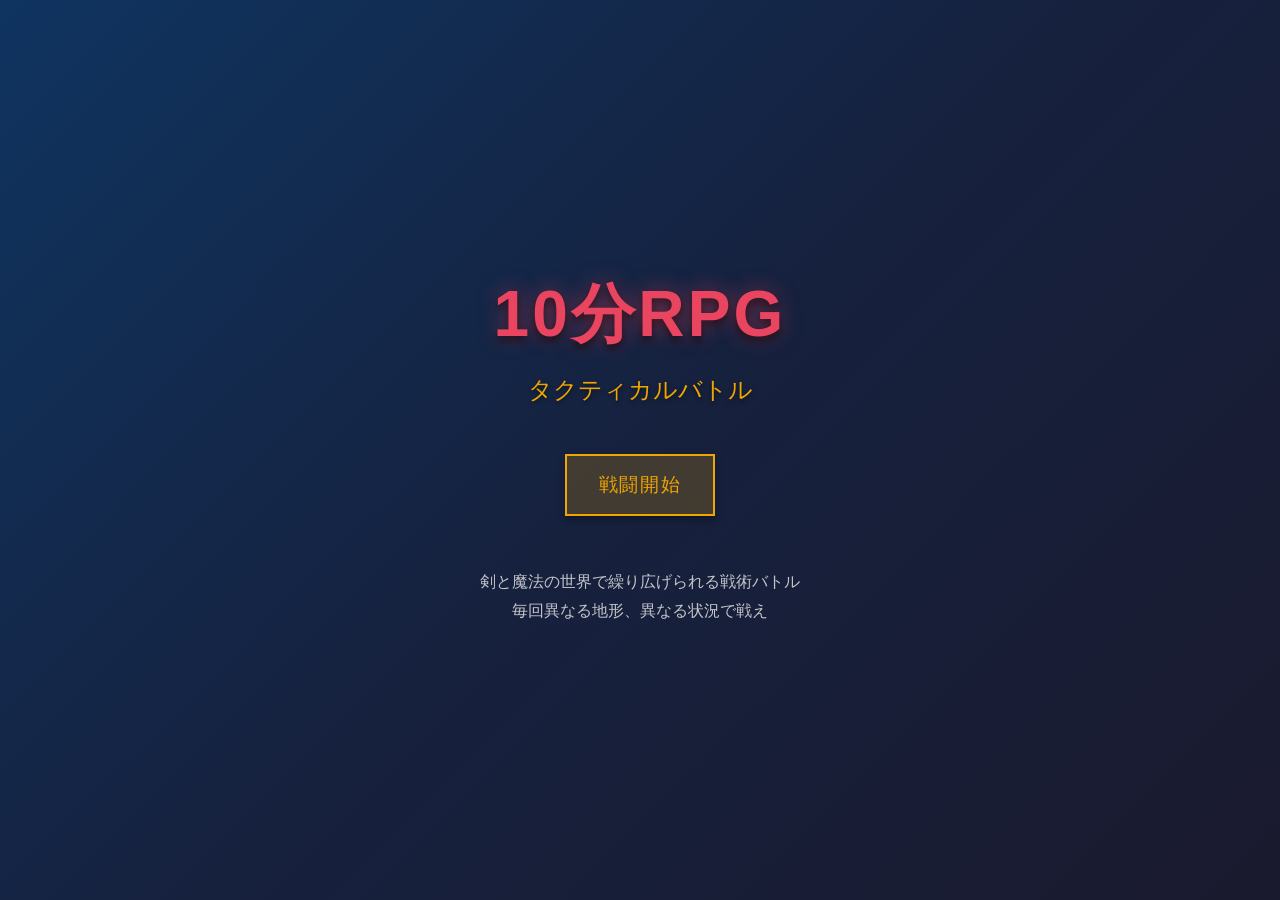
<file: index.html>
<!DOCTYPE html>
<html lang="ja">
<head>
    <meta charset="UTF-8">
    <meta name="viewport" content="width=device-width, initial-scale=1.0">
    <meta name="description" content="10分で遊べるシミュレーションRPG">
    <meta name="theme-color" content="#1a1a2e">
    <title>10分RPG - タクティカルバトル</title>
    <link rel="manifest" href="/manifest.json">
    <link rel="icon" type="image/svg+xml" href="/icon-192.svg">
    <link rel="apple-touch-icon" href="/icon-192.svg">
    <link rel="stylesheet" href="styles.css">
</head>
<body>
    <div id="game-container">
        <!-- Game Title Screen -->
        <div id="title-screen" class="screen active">
            <h1>10分RPG</h1>
            <p class="subtitle">タクティカルバトル</p>
            <button id="start-btn" class="btn-primary">戦闘開始</button>
            <div class="flavor-text">
                <p>剣と魔法の世界で繰り広げられる戦術バトル</p>
                <p>毎回異なる地形、異なる状況で戦え</p>
            </div>
        </div>

        <!-- Main Game Screen -->
        <div id="game-screen" class="screen">
            <div class="game-header">
                <div class="header-left">
                    <div id="turn-info">ターン: <span id="turn-count">1</span></div>
                    <div id="phase-info">フェーズ: <span id="current-phase">味方</span></div>
                </div>
                <div class="header-right">
                    <button id="unit-list-btn" class="btn-secondary">ユニット一覧</button>
                    <button id="end-turn-btn" class="btn-secondary">ターン終了</button>
                </div>
            </div>

            <div class="game-main">
                <div class="battlefield-container">
                    <canvas id="battlefield" width="600" height="600"></canvas>
                </div>

                <div class="sidebar">
                    <div id="unit-info" class="info-panel">
                        <h3>ユニット情報</h3>
                        <div id="unit-details">
                            <p>ユニットを選択してください</p>
                        </div>
                    </div>

                    <div id="action-panel" class="info-panel">
                        <h3>アクション</h3>
                        <div id="action-buttons">
                            <button id="move-btn" class="btn-action" disabled>移動</button>
                            <button id="attack-btn" class="btn-action" disabled>攻撃</button>
                            <button id="wait-btn" class="btn-action" disabled>待機</button>
                        </div>
                    </div>

                    <div id="battle-log" class="info-panel">
                        <h3>バトルログ</h3>
                        <div id="log-content"></div>
                    </div>
                </div>
            </div>
        </div>

        <!-- Victory Screen -->
        <div id="victory-screen" class="screen">
            <h1>勝利!</h1>
            <p class="result-text">敵を全滅させました</p>
            <div id="victory-stats"></div>
            <button id="restart-victory-btn" class="btn-primary">もう一度プレイ</button>
        </div>

        <!-- Defeat Screen -->
        <div id="defeat-screen" class="screen">
            <h1>敗北...</h1>
            <p class="result-text">味方が全滅しました</p>
            <div id="defeat-stats"></div>
            <button id="restart-defeat-btn" class="btn-primary">もう一度プレイ</button>
        </div>
    </div>

    <!-- Unit List Modal -->
    <div id="unit-list-modal" class="modal">
        <div class="modal-content">
            <div class="modal-header">
                <h2>ユニット一覧</h2>
                <button class="modal-close">&times;</button>
            </div>
            <div class="modal-body">
                <div class="unit-list-section">
                    <h3>味方ユニット</h3>
                    <div id="player-units-list" class="units-list"></div>
                </div>
                <div class="unit-list-section">
                    <h3>敵ユニット</h3>
                    <div id="enemy-units-list" class="units-list"></div>
                </div>
            </div>
        </div>
    </div>

    <!-- Unit Detail Modal -->
    <div id="unit-detail-modal" class="modal">
        <div class="modal-content">
            <div class="modal-header">
                <h2 id="unit-detail-name">ユニット詳細</h2>
                <button class="modal-close">&times;</button>
            </div>
            <div class="modal-body">
                <div id="unit-detail-content"></div>
            </div>
        </div>
    </div>

    <script src="game.js"></script>
</body>
</html>
</file>
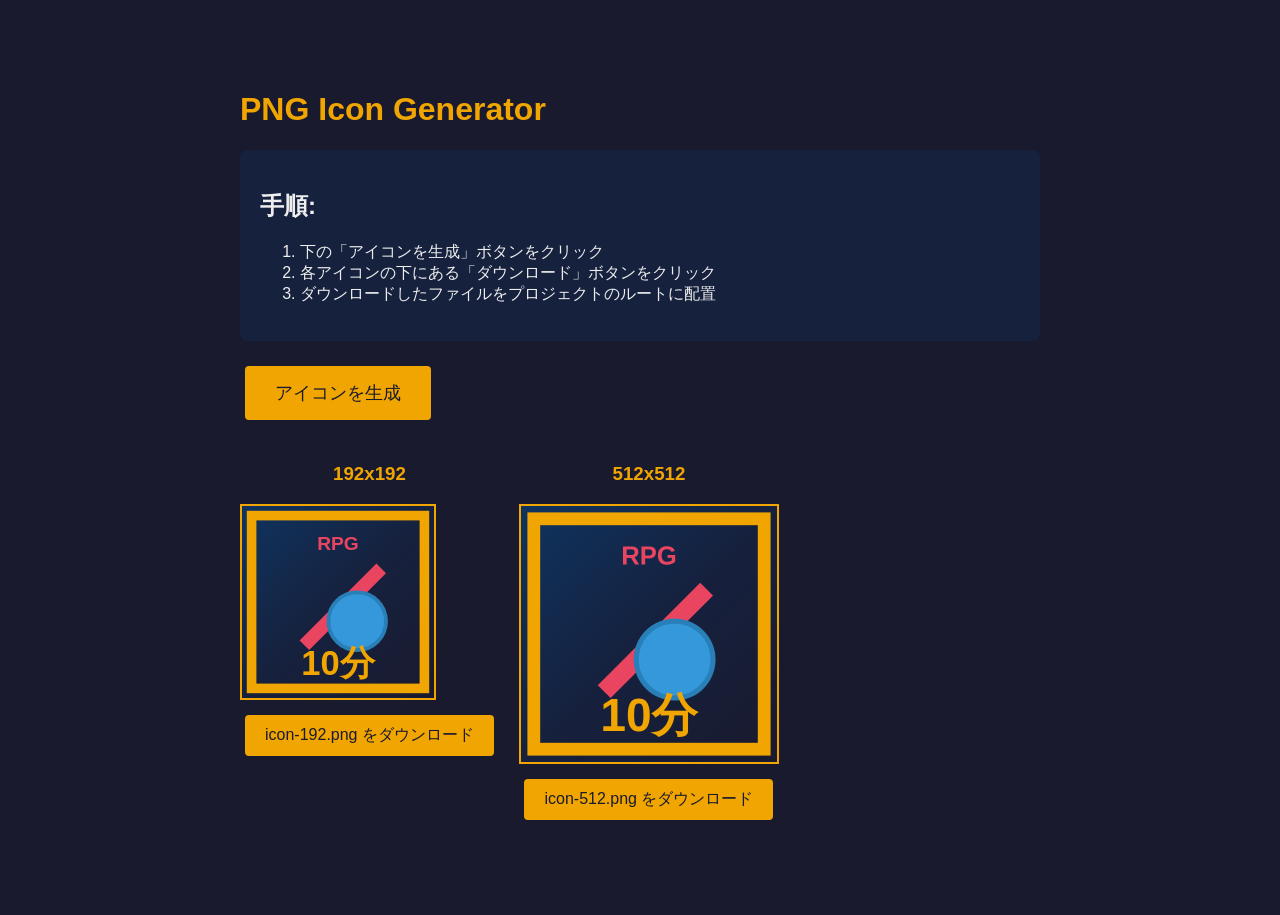
<file: create-png-icons.html>
<!DOCTYPE html>
<html>
<head>
    <meta charset="UTF-8">
    <title>PNG Icon Generator - 10分RPG</title>
    <style>
        body {
            font-family: Arial, sans-serif;
            max-width: 800px;
            margin: 50px auto;
            padding: 20px;
            background: #1a1a2e;
            color: #eee;
        }
        h1 { color: #f0a500; }
        .instructions {
            background: #16213e;
            padding: 20px;
            border-radius: 8px;
            margin: 20px 0;
        }
        .icons {
            display: flex;
            gap: 20px;
            margin: 20px 0;
        }
        .icon-container {
            text-align: center;
        }
        canvas {
            border: 2px solid #f0a500;
            background: white;
            display: block;
            margin: 10px 0;
        }
        button {
            background: #f0a500;
            color: #1a1a2e;
            border: none;
            padding: 10px 20px;
            font-size: 16px;
            cursor: pointer;
            border-radius: 4px;
            margin: 5px;
        }
        button:hover {
            background: #ffb733;
        }
    </style>
</head>
<body>
    <h1>PNG Icon Generator</h1>

    <div class="instructions">
        <h2>手順:</h2>
        <ol>
            <li>下の「アイコンを生成」ボタンをクリック</li>
            <li>各アイコンの下にある「ダウンロード」ボタンをクリック</li>
            <li>ダウンロードしたファイルをプロジェクトのルートに配置</li>
        </ol>
    </div>

    <button onclick="generateIcons()" style="font-size: 18px; padding: 15px 30px;">アイコンを生成</button>

    <div class="icons" id="icons-container"></div>

    <script>
        function generateIcon(size) {
            const canvas = document.createElement('canvas');
            canvas.width = size;
            canvas.height = size;
            const ctx = canvas.getContext('2d');

            // Background gradient
            const gradient = ctx.createLinearGradient(0, 0, size, size);
            gradient.addColorStop(0, '#0f3460');
            gradient.addColorStop(0.5, '#16213e');
            gradient.addColorStop(1, '#1a1a2e');
            ctx.fillStyle = gradient;
            ctx.fillRect(0, 0, size, size);

            // Border
            ctx.strokeStyle = '#f0a500';
            ctx.lineWidth = size * 0.05;
            ctx.strokeRect(size * 0.05, size * 0.05, size * 0.9, size * 0.9);

            // Draw sword
            ctx.fillStyle = '#e94560';
            ctx.beginPath();
            ctx.moveTo(size * 0.3, size * 0.7);
            ctx.lineTo(size * 0.7, size * 0.3);
            ctx.lineTo(size * 0.75, size * 0.35);
            ctx.lineTo(size * 0.35, size * 0.75);
            ctx.closePath();
            ctx.fill();

            // Draw shield
            ctx.fillStyle = '#3498db';
            ctx.beginPath();
            ctx.arc(size * 0.6, size * 0.6, size * 0.15, 0, Math.PI * 2);
            ctx.fill();

            // Inner circle on shield
            ctx.strokeStyle = '#2980b9';
            ctx.lineWidth = size * 0.02;
            ctx.stroke();

            // Text "10分"
            ctx.fillStyle = '#f0a500';
            ctx.font = `bold ${size * 0.18}px Arial, sans-serif`;
            ctx.textAlign = 'center';
            ctx.textBaseline = 'bottom';
            ctx.fillText('10分', size * 0.5, size * 0.92);

            // Subtitle "RPG"
            ctx.font = `bold ${size * 0.1}px Arial, sans-serif`;
            ctx.fillStyle = '#e94560';
            ctx.fillText('RPG', size * 0.5, size * 0.25);

            return canvas;
        }

        function generateIcons() {
            const container = document.getElementById('icons-container');
            container.innerHTML = '';

            [192, 512].forEach(size => {
                const canvas = generateIcon(size);
                const div = document.createElement('div');
                div.className = 'icon-container';

                const title = document.createElement('h3');
                title.textContent = `${size}x${size}`;
                title.style.color = '#f0a500';

                const displayCanvas = generateIcon(size);
                if (size === 512) {
                    displayCanvas.style.width = '256px';
                    displayCanvas.style.height = '256px';
                }

                const downloadBtn = document.createElement('button');
                downloadBtn.textContent = `icon-${size}.png をダウンロード`;
                downloadBtn.onclick = () => {
                    canvas.toBlob((blob) => {
                        const url = URL.createObjectURL(blob);
                        const a = document.createElement('a');
                        a.href = url;
                        a.download = `icon-${size}.png`;
                        a.click();
                        URL.revokeObjectURL(url);
                    });
                };

                div.appendChild(title);
                div.appendChild(displayCanvas);
                div.appendChild(downloadBtn);
                container.appendChild(div);
            });
        }

        // Auto-generate on load
        window.addEventListener('load', generateIcons);
    </script>
</body>
</html>
</file>
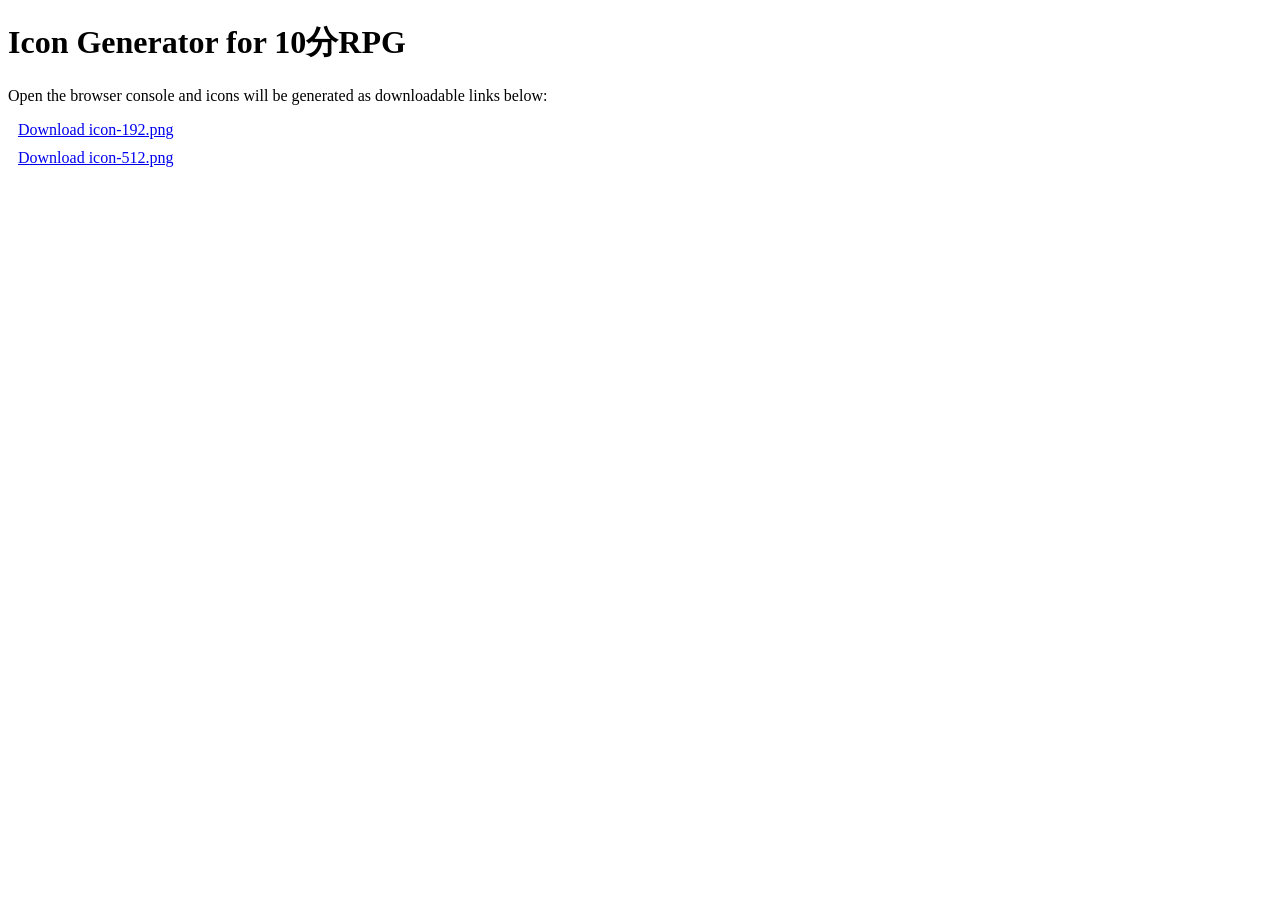
<file: generate-icons.html>
<!DOCTYPE html>
<html>
<head>
    <meta charset="UTF-8">
    <title>Icon Generator</title>
</head>
<body>
    <h1>Icon Generator for 10分RPG</h1>
    <p>Open the browser console and icons will be generated as downloadable links below:</p>
    <div id="icons"></div>

    <script>
        function generateIcon(size) {
            const canvas = document.createElement('canvas');
            canvas.width = size;
            canvas.height = size;
            const ctx = canvas.getContext('2d');

            // Background gradient
            const gradient = ctx.createLinearGradient(0, 0, size, size);
            gradient.addColorStop(0, '#0f3460');
            gradient.addColorStop(0.5, '#16213e');
            gradient.addColorStop(1, '#1a1a2e');
            ctx.fillStyle = gradient;
            ctx.fillRect(0, 0, size, size);

            // Border
            ctx.strokeStyle = '#f0a500';
            ctx.lineWidth = size * 0.05;
            ctx.strokeRect(size * 0.05, size * 0.05, size * 0.9, size * 0.9);

            // Draw sword (symbolic)
            ctx.fillStyle = '#e94560';
            ctx.beginPath();
            ctx.moveTo(size * 0.3, size * 0.7);
            ctx.lineTo(size * 0.7, size * 0.3);
            ctx.lineTo(size * 0.75, size * 0.35);
            ctx.lineTo(size * 0.35, size * 0.75);
            ctx.closePath();
            ctx.fill();

            // Draw shield (symbolic)
            ctx.fillStyle = '#3498db';
            ctx.beginPath();
            ctx.arc(size * 0.6, size * 0.6, size * 0.15, 0, Math.PI * 2);
            ctx.fill();

            // Text
            ctx.fillStyle = '#f0a500';
            ctx.font = `bold ${size * 0.15}px Arial`;
            ctx.textAlign = 'center';
            ctx.textBaseline = 'middle';
            ctx.fillText('10分', size * 0.5, size * 0.85);

            return canvas;
        }

        function createDownloadLink(canvas, filename) {
            canvas.toBlob((blob) => {
                const url = URL.createObjectURL(blob);
                const a = document.createElement('a');
                a.href = url;
                a.download = filename;
                a.textContent = `Download ${filename}`;
                a.style.display = 'block';
                a.style.margin = '10px';
                document.getElementById('icons').appendChild(a);
            });
        }

        // Generate icons
        const icon192 = generateIcon(192);
        const icon512 = generateIcon(512);

        createDownloadLink(icon192, 'icon-192.png');
        createDownloadLink(icon512, 'icon-512.png');

        console.log('Icons generated! Click the links above to download.');
    </script>
</body>
</html>
</file>
<file: styles.css>
/* Reset and Base Styles */
* {
    margin: 0;
    padding: 0;
    box-sizing: border-box;
}

body {
    font-family: 'Segoe UI', Tahoma, Geneva, Verdana, sans-serif;
    background: linear-gradient(135deg, #1a1a2e 0%, #16213e 100%);
    color: #eee;
    overflow: hidden;
    height: 100vh;
}

/* Container */
#game-container {
    width: 100%;
    height: 100vh;
    position: relative;
}

/* Screen Management */
.screen {
    display: none;
    width: 100%;
    height: 100%;
    position: absolute;
    top: 0;
    left: 0;
}

.screen.active {
    display: flex;
    flex-direction: column;
    align-items: center;
    justify-content: center;
}

/* Title Screen */
#title-screen {
    background: linear-gradient(135deg, #0f3460 0%, #16213e 50%, #1a1a2e 100%);
}

#title-screen h1 {
    font-size: 4rem;
    color: #e94560;
    text-shadow: 0 0 20px rgba(233, 69, 96, 0.5),
                 0 4px 8px rgba(0, 0, 0, 0.8);
    margin-bottom: 1rem;
    letter-spacing: 0.2rem;
}

.subtitle {
    font-size: 1.5rem;
    color: #f0a500;
    margin-bottom: 3rem;
    text-shadow: 0 2px 4px rgba(0, 0, 0, 0.5);
}

.flavor-text {
    margin-top: 3rem;
    text-align: center;
    opacity: 0.8;
}

.flavor-text p {
    margin: 0.5rem 0;
    font-size: 1rem;
}

/* Buttons */
.btn-primary, .btn-secondary, .btn-action {
    padding: 1rem 2rem;
    font-size: 1.2rem;
    border: 2px solid #f0a500;
    background: rgba(240, 165, 0, 0.2);
    color: #f0a500;
    cursor: pointer;
    transition: all 0.3s ease;
    text-transform: uppercase;
    letter-spacing: 0.1rem;
    box-shadow: 0 4px 8px rgba(0, 0, 0, 0.3);
}

.btn-primary:hover, .btn-secondary:hover, .btn-action:hover:not(:disabled) {
    background: rgba(240, 165, 0, 0.4);
    transform: translateY(-2px);
    box-shadow: 0 6px 12px rgba(0, 0, 0, 0.4);
}

.btn-action {
    padding: 0.8rem 1.5rem;
    font-size: 1rem;
    margin: 0.3rem;
    width: calc(100% - 0.6rem);
}

.btn-action:disabled {
    opacity: 0.3;
    cursor: not-allowed;
}

/* Game Screen */
#game-screen.active {
    display: flex;
    flex-direction: column;
    padding: 1rem;
}

.game-header {
    display: flex;
    justify-content: space-between;
    align-items: center;
    padding: 1rem;
    background: rgba(15, 52, 96, 0.7);
    border: 2px solid #f0a500;
    margin-bottom: 1rem;
    border-radius: 8px;
    flex-wrap: wrap;
    gap: 1rem;
}

.header-left {
    display: flex;
    gap: 1.5rem;
    align-items: center;
}

.header-right {
    display: flex;
    gap: 0.5rem;
    align-items: center;
}

#turn-info, #phase-info {
    font-size: 1.2rem;
    color: #f0a500;
    text-shadow: 0 2px 4px rgba(0, 0, 0, 0.5);
    white-space: nowrap;
}

.game-main {
    display: flex;
    gap: 1rem;
    flex: 1;
    overflow: hidden;
}

.battlefield-container {
    flex: 1;
    display: flex;
    align-items: center;
    justify-content: center;
}

#battlefield {
    border: 3px solid #f0a500;
    background: #2d2d44;
    box-shadow: 0 8px 16px rgba(0, 0, 0, 0.5);
    cursor: pointer;
    image-rendering: pixelated;
}

.sidebar {
    width: 320px;
    display: flex;
    flex-direction: column;
    gap: 1rem;
    overflow: hidden;
    max-height: 100%;
}

.info-panel {
    background: rgba(15, 52, 96, 0.7);
    border: 2px solid #f0a500;
    border-radius: 8px;
    padding: 1rem;
}

.info-panel h3 {
    color: #e94560;
    margin-bottom: 0.8rem;
    font-size: 1.1rem;
    text-transform: uppercase;
    letter-spacing: 0.1rem;
    border-bottom: 1px solid rgba(240, 165, 0, 0.3);
    padding-bottom: 0.5rem;
}

#unit-info {
    flex-shrink: 0;
    height: 200px;
    overflow-y: auto;
}

#unit-details {
    font-size: 0.95rem;
    line-height: 1.6;
}

#unit-details p {
    margin: 0.3rem 0;
}

#action-panel {
    flex-shrink: 0;
    height: auto;
    overflow-y: hidden;
}

#action-buttons {
    display: flex;
    flex-direction: column;
}

#battle-log {
    flex: 1;
    min-height: 0;
    overflow-y: auto;
    overflow-x: hidden;
}

#log-content {
    font-size: 0.85rem;
    line-height: 1.5;
}

.log-entry {
    padding: 0.3rem 0;
    border-bottom: 1px solid rgba(240, 165, 0, 0.1);
}

.log-entry.damage {
    color: #e94560;
}

.log-entry.heal {
    color: #5cb85c;
}

.log-entry.info {
    color: #aaa;
}

/* Victory/Defeat Screens */
#victory-screen h1 {
    font-size: 3.5rem;
    color: #5cb85c;
    text-shadow: 0 0 20px rgba(92, 184, 92, 0.5);
    margin-bottom: 1rem;
}

#defeat-screen h1 {
    font-size: 3.5rem;
    color: #e94560;
    text-shadow: 0 0 20px rgba(233, 69, 96, 0.5);
    margin-bottom: 1rem;
}

.result-text {
    font-size: 1.5rem;
    margin-bottom: 2rem;
}

#victory-stats, #defeat-stats {
    background: rgba(15, 52, 96, 0.7);
    border: 2px solid #f0a500;
    padding: 2rem;
    border-radius: 8px;
    margin-bottom: 2rem;
    min-width: 400px;
}

#victory-stats p, #defeat-stats p {
    margin: 0.5rem 0;
    font-size: 1.1rem;
}

/* Mobile Responsive */
@media (max-width: 768px) {
    .game-main {
        flex-direction: column;
    }

    .sidebar {
        width: 100%;
        flex-direction: row;
        overflow-x: auto;
    }

    .info-panel {
        min-width: 250px;
    }

    #battlefield {
        max-width: 100%;
        height: auto;
    }

    #title-screen h1 {
        font-size: 2.5rem;
    }

    .subtitle {
        font-size: 1.2rem;
    }
}

/* Scrollbar Styling */
#battle-log::-webkit-scrollbar,
#unit-info::-webkit-scrollbar,
#action-panel::-webkit-scrollbar {
    width: 8px;
}

#battle-log::-webkit-scrollbar-track,
#unit-info::-webkit-scrollbar-track,
#action-panel::-webkit-scrollbar-track {
    background: rgba(0, 0, 0, 0.2);
    border-radius: 4px;
}

#battle-log::-webkit-scrollbar-thumb,
#unit-info::-webkit-scrollbar-thumb,
#action-panel::-webkit-scrollbar-thumb {
    background: rgba(240, 165, 0, 0.5);
    border-radius: 4px;
}

#battle-log::-webkit-scrollbar-thumb:hover,
#unit-info::-webkit-scrollbar-thumb:hover,
#action-panel::-webkit-scrollbar-thumb:hover {
    background: rgba(240, 165, 0, 0.7);
}

/* Modal Styles */
.modal {
    display: none;
    position: fixed;
    z-index: 1000;
    left: 0;
    top: 0;
    width: 100%;
    height: 100%;
    background-color: rgba(0, 0, 0, 0.7);
    overflow-y: auto;
}

.modal.active {
    display: flex;
    align-items: center;
    justify-content: center;
}

.modal-content {
    background: linear-gradient(135deg, #1a1a2e 0%, #16213e 100%);
    border: 2px solid #f0a500;
    border-radius: 8px;
    padding: 0;
    max-width: 600px;
    width: 90%;
    max-height: 90vh;
    display: flex;
    flex-direction: column;
    box-shadow: 0 8px 32px rgba(0, 0, 0, 0.8);
    margin: 2rem auto;
}

.modal-header {
    display: flex;
    justify-content: space-between;
    align-items: center;
    padding: 1.5rem;
    border-bottom: 2px solid rgba(240, 165, 0, 0.3);
}

.modal-header h2 {
    color: #e94560;
    margin: 0;
    font-size: 1.5rem;
}

.modal-close {
    background: transparent;
    border: none;
    color: #f0a500;
    font-size: 2rem;
    cursor: pointer;
    padding: 0;
    width: 32px;
    height: 32px;
    display: flex;
    align-items: center;
    justify-content: center;
    transition: color 0.3s ease;
}

.modal-close:hover {
    color: #ffb733;
}

.modal-body {
    padding: 1.5rem;
    overflow-y: auto;
    flex: 1;
}

/* Unit List Styles */
.unit-list-section {
    margin-bottom: 2rem;
}

.unit-list-section:last-child {
    margin-bottom: 0;
}

.unit-list-section h3 {
    color: #f0a500;
    margin-bottom: 1rem;
    font-size: 1.2rem;
    border-bottom: 1px solid rgba(240, 165, 0, 0.3);
    padding-bottom: 0.5rem;
}

.units-list {
    display: flex;
    flex-direction: column;
    gap: 0.75rem;
}

.unit-item {
    background: rgba(15, 52, 96, 0.7);
    border: 2px solid rgba(240, 165, 0, 0.5);
    border-radius: 6px;
    padding: 1rem;
    cursor: pointer;
    transition: all 0.3s ease;
    display: flex;
    justify-content: space-between;
    align-items: center;
}

.unit-item:hover {
    border-color: #f0a500;
    background: rgba(15, 52, 96, 0.9);
    transform: translateX(4px);
}

.unit-item.acted {
    opacity: 0.6;
}

.unit-item-left {
    flex: 1;
}

.unit-item-name {
    color: #eee;
    font-size: 1.1rem;
    font-weight: bold;
    margin-bottom: 0.3rem;
}

.unit-item-class {
    color: #aaa;
    font-size: 0.9rem;
}

.unit-item-hp {
    color: #5cb85c;
    font-size: 0.95rem;
}

.unit-item-hp.low {
    color: #d9534f;
}

.unit-item-hp.medium {
    color: #f0ad4e;
}

.unit-item-right {
    display: flex;
    flex-direction: column;
    align-items: flex-end;
    gap: 0.3rem;
}

.unit-team-badge {
    padding: 0.2rem 0.6rem;
    border-radius: 4px;
    font-size: 0.85rem;
    font-weight: bold;
}

.unit-team-badge.player {
    background: rgba(92, 184, 92, 0.3);
    color: #5cb85c;
    border: 1px solid #5cb85c;
}

.unit-team-badge.enemy {
    background: rgba(233, 69, 96, 0.3);
    color: #e94560;
    border: 1px solid #e94560;
}

/* Unit Detail Styles */
.unit-detail-info {
    display: grid;
    grid-template-columns: repeat(2, 1fr);
    gap: 1rem;
}

.unit-detail-item {
    background: rgba(15, 52, 96, 0.7);
    border: 1px solid rgba(240, 165, 0, 0.3);
    border-radius: 6px;
    padding: 1rem;
}

.unit-detail-item-label {
    color: #aaa;
    font-size: 0.9rem;
    margin-bottom: 0.5rem;
}

.unit-detail-item-value {
    color: #f0a500;
    font-size: 1.2rem;
    font-weight: bold;
}

.unit-detail-hp-bar {
    width: 100%;
    height: 20px;
    background: #333;
    border-radius: 10px;
    overflow: hidden;
    margin-top: 0.5rem;
}

.unit-detail-hp-fill {
    height: 100%;
    background: linear-gradient(90deg, #5cb85c 0%, #f0ad4e 50%, #d9534f 100%);
    transition: width 0.3s ease;
    display: flex;
    align-items: center;
    justify-content: center;
    color: #fff;
    font-size: 0.85rem;
    font-weight: bold;
}

/* Mobile Responsive for Modal */
@media (max-width: 768px) {
    .modal-content {
        width: 95%;
        max-height: 95vh;
    }

    .header-left {
        flex-direction: column;
        gap: 0.5rem;
        align-items: flex-start;
    }

    .header-right {
        flex-wrap: wrap;
    }

    .unit-detail-info {
        grid-template-columns: 1fr;
    }
}
</file>
